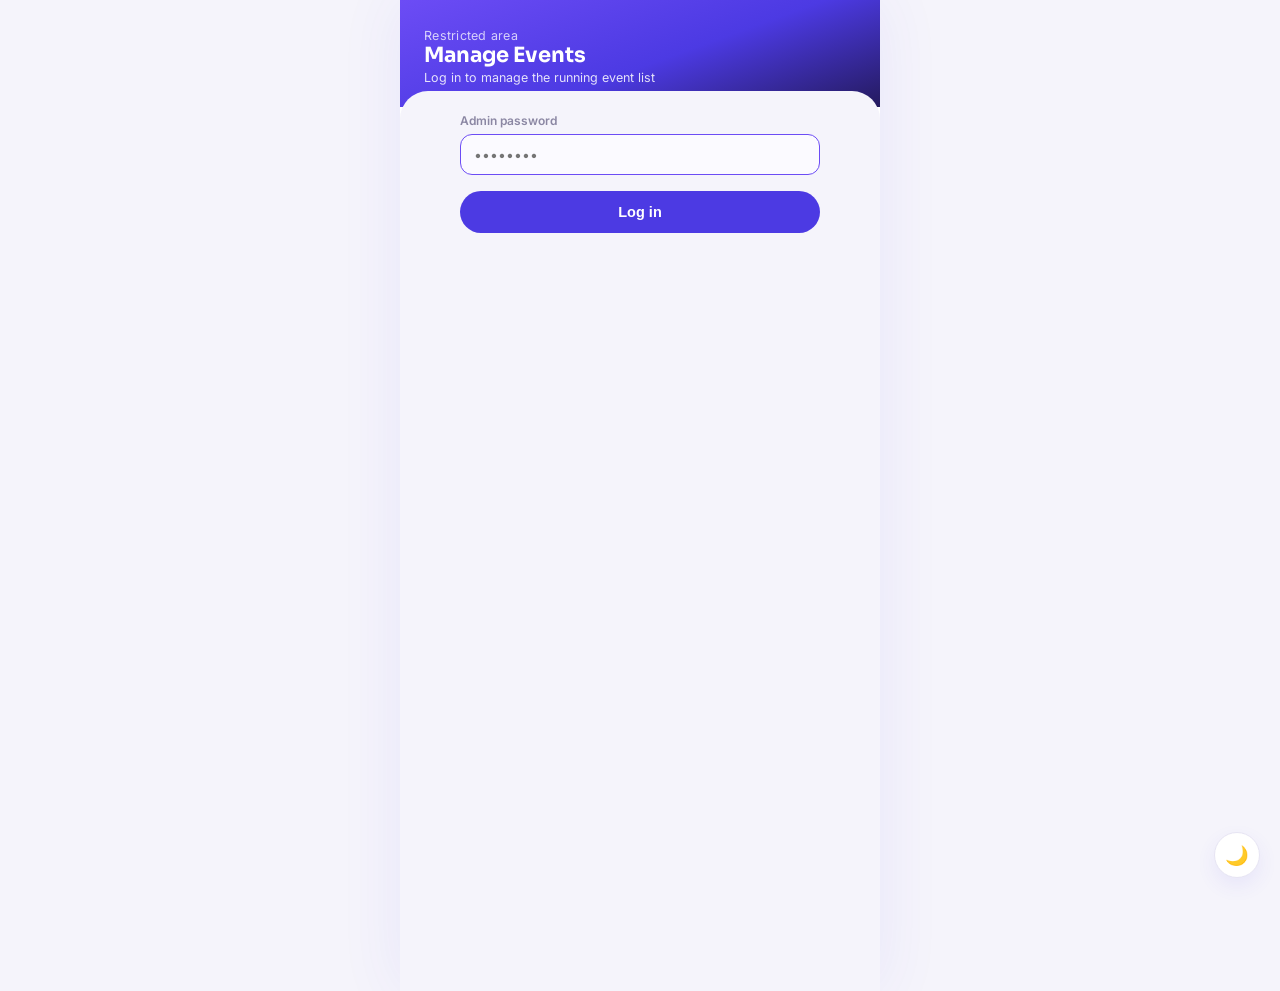
<file: admin/index.html>
<!doctype html>
<html lang="en">
  <head>
    <meta charset="UTF-8" />
    <meta name="viewport" content="width=device-width, initial-scale=1.0" />
    <meta name="robots" content="noindex, nofollow" />
    <title>Manage Events — Run Log</title>
    <link rel="preconnect" href="https://fonts.googleapis.com" />
    <link rel="preconnect" href="https://fonts.gstatic.com" crossorigin />
    <link
      href="https://fonts.googleapis.com/css2?family=Sora:wght@400;600;700;800&family=Inter:wght@400;500;600;700&display=swap"
      rel="stylesheet"
    />
    <script>
      // Apply saved/system theme before first paint to avoid a flash of the wrong theme
      (function () {
        try {
          var saved = localStorage.getItem("theme");
          var theme =
            saved ||
            (window.matchMedia &&
            window.matchMedia("(prefers-color-scheme: dark)").matches
              ? "dark"
              : "light");
          document.documentElement.setAttribute("data-theme", theme);
        } catch (e) {}
      })();
    </script>
    <link rel="stylesheet" href="/style/style.css" />
    <link rel="stylesheet" href="/style/admin/admin.css" />
  </head>
  <body>
    <!-- LOGIN GATE -->
    <div class="phone-shell" id="loginView">
      <header class="header">
        <div class="header-top">
          <div class="profile-text">
            <p class="greeting">Restricted area</p>
            <h1 class="profile-name">Manage Events</h1>
            <p class="profile-bio-plain">
              Log in to manage the running event list
            </p>
          </div>
        </div>
      </header>

      <main class="panel">
        <div class="admin-login-card">
          <label class="field-label" for="pwInput">Admin password</label>
          <form id="loginForm">
            <input
              type="password"
              id="pwInput"
              class="field-input"
              placeholder="••••••••"
              required
              autofocus
            />
            <button type="submit" class="submit-btn" id="loginBtn">
              Log in
            </button>
            <p class="form-status" id="loginStatus"></p>
          </form>
        </div>
      </main>
    </div>

    <!-- DASHBOARD -->
    <div class="phone-shell" id="dashView" hidden>
      <header class="header">
        <div class="header-top">
          <div class="profile-text">
            <p class="greeting">Manage</p>
            <h1 class="profile-name">Running Events</h1>
          </div>
          <button
            class="refresh-btn admin-header-btn"
            id="logoutBtn"
            title="Log out"
          >
            ⏻
          </button>
        </div>
      </header>

      <main class="panel">
        <div class="panel-heading">
          <span class="panel-title">EVENT LIST</span>
          <button class="refresh-btn" id="reloadBtn" title="Reload">⟳</button>
        </div>

        <button class="submit-btn add-btn" id="openAddBtn">+ Add Event</button>

        <div id="adminListState" class="list-state">Loading…</div>
        <ul class="todo-list admin-list" id="adminList" hidden></ul>
      </main>
    </div>

    <button
      class="theme-toggle"
      id="themeToggle"
      aria-label="Toggle light/dark mode"
      title="Toggle light/dark mode"
    >
      <span class="theme-toggle-icon" id="themeToggleIcon">🌙</span>
    </button>

    <!-- ADD / EDIT MODAL -->
    <div class="modal-overlay" id="eventModal">
      <div class="modal-card">
        <button class="modal-close" id="eventModalClose" aria-label="Close">
          ✕
        </button>
        <h2 class="modal-title" id="eventModalTitle">New event</h2>
        <p class="modal-sub">Fill in the details of your running event.</p>

        <form id="eventForm">
          <input type="hidden" id="eventId" />

          <label class="field-label" for="iconInput">Icon (emoji)</label>
          <input
            type="text"
            id="iconInput"
            class="field-input"
            placeholder="🏃"
            maxlength="8"
            required
          />

          <label class="field-label" for="colorInput">Icon color</label>
          <input
            type="color"
            id="colorInput"
            class="field-input color-input"
            value="#4c3ae3"
          />

          <label class="field-label" for="titleInput">Title</label>
          <input
            type="text"
            id="titleInput"
            class="field-input"
            placeholder="Morning Run 5K"
            maxlength="120"
            required
          />

          <label class="field-label" for="descInput">Short description</label>
          <input
            type="text"
            id="descInput"
            class="field-input"
            placeholder="Regular training around the block"
            maxlength="240"
          />

          <label class="field-label" for="timeInput">Time</label>
          <input
            type="text"
            id="timeInput"
            class="field-input"
            placeholder="27 Aug 2026"
            maxlength="40"
          />

          <label class="field-label" for="statusInput">Status</label>
          <select id="statusInput" class="field-input">
            <option value="pending">Pending</option>
            <option value="active">In progress</option>
            <option value="done">Done</option>
            <option value="canceled">Canceled</option>
          </select>

          <button type="submit" class="submit-btn" id="eventSubmitBtn">
            Save Event
          </button>
          <p class="form-status" id="eventFormStatus"></p>
        </form>
      </div>
    </div>

    <!-- DELETE CONFIRM MODAL -->
    <div class="modal-overlay" id="deleteModal">
      <div class="modal-card delete-card">
        <button class="modal-close" id="deleteModalClose" aria-label="Close">
          ✕
        </button>
        <div class="delete-icon">🗑️</div>
        <h2 class="modal-title">Delete event?</h2>
        <p class="modal-sub" id="deleteModalText">
          This will permanently remove this event from your sheet.
        </p>

        <div class="delete-actions">
          <button type="button" class="ghost-btn" id="deleteCancelBtn">
            Cancel
          </button>
          <button type="button" class="danger-btn" id="deleteConfirmBtn">
            Delete
          </button>
        </div>
        <p class="form-status" id="deleteFormStatus"></p>
      </div>
    </div>

    <script src="/js/config.js"></script>
    <script src="/js/admin/admin.js"></script>
  </body>
</html>
</file>
<file: style/style.css>
:root {
  --violet-900: #241a5e;
  --violet-700: #4c3ae3;
  --violet-500: #6c4cf5;
  --violet-100: #eeeafd;
  --bg: #f5f4fb;
  --ink: #1e1b2e;
  --muted: #8b87a3;
  --card: #ffffff;
  --green: #22c55e;
  --amber: #f5a524;
  --coral: #ff6b6b;
  --radius-lg: 28px;
  --radius-md: 18px;
  --radius-sm: 12px;
  --font-display: "Sora", sans-serif;
  --font-body: "Inter", sans-serif;

  --field-bg: #fbfaff;
  --field-border: #e6e4f2;
  --modal-bg: #ffffff;
  --bubble-bg: #ffffff;
  --bubble-border: #ece9f9;
  --check-border: #dcd9ef;
  --shell-shadow: rgba(76, 58, 227, 0.08);
  --card-shadow: rgba(36, 26, 94, 0.06);
  --overlay-bg: rgba(30, 27, 46, 0.55);
}

/* ---------- Dark theme ---------- */
[data-theme="dark"] {
  --bg: #121020;
  --ink: #f1eefc;
  --muted: #9d98bd;
  --card: #1c1930;
  --violet-100: #2a2450;

  --field-bg: #221f3a;
  --field-border: #322c56;
  --modal-bg: #1c1930;
  --bubble-bg: #221f3a;
  --bubble-border: #322c56;
  --check-border: #3a3460;
  --shell-shadow: rgba(0, 0, 0, 0.35);
  --card-shadow: rgba(0, 0, 0, 0.3);
  --overlay-bg: rgba(0, 0, 0, 0.65);
}

* {
  box-sizing: border-box;
}

html,
body {
  margin: 0;
  padding: 0;
  background: var(--bg);
  font-family: var(--font-body);
  color: var(--ink);
  -webkit-font-smoothing: antialiased;
  transition:
    background-color 0.3s ease,
    color 0.3s ease;
}

body {
  min-height: 100vh;
  display: flex;
  justify-content: center;
  position: relative;
  overflow-x: hidden;
}

/* ---------- Phone shell ---------- */
.phone-shell {
  width: 100%;
  max-width: 480px;
  min-height: 100vh;
  background: var(--card);
  position: relative;
  box-shadow: 0 0 60px var(--shell-shadow);
  transition: background-color 0.3s ease;
}

/* ---------- Header ---------- */
.header {
  position: relative;
  background: linear-gradient(
    160deg,
    var(--violet-500) 0%,
    var(--violet-700) 55%,
    var(--violet-900) 100%
  );
  padding: 28px 24px 22px;
  color: #fff;
  overflow: hidden;
}

.lane-lines {
  position: absolute;
  inset: 0;
  opacity: 0.14;
  background-image: repeating-linear-gradient(
    100deg,
    #fff 0px,
    #fff 3px,
    transparent 3px,
    transparent 34px
  );
  pointer-events: none;
}

.header-top {
  position: relative;
  display: flex;
  justify-content: space-between;
  align-items: flex-start;
  gap: 12px;
  z-index: 1;
}

.profile {
  display: flex;
  align-items: center;
  gap: 12px;
  min-width: 0;
}

.profile-photo {
  width: 52px;
  height: 52px;
  border-radius: 50%;
  object-fit: cover;
  border: 2px solid rgba(255, 255, 255, 0.6);
  background: #fff;
  flex-shrink: 0;
}

.profile-text {
  min-width: 0;
}

.greeting {
  margin: 0;
  font-size: 12.5px;
  opacity: 0.75;
  letter-spacing: 0.02em;
}

.profile-name {
  margin: 1px 0 3px;
  font-family: var(--font-display);
  font-size: 21px;
  font-weight: 700;
  line-height: 1.1;
}

.profile-bio {
  margin: 0;
  width: 220px;
  max-width: 220px;
  overflow: hidden;
  white-space: nowrap;
  font-size: 12.5px;
  opacity: 0.85;
}

.profile-bio-text {
  display: inline-block;
  width: max-content;
  white-space: nowrap;
  animation: profileBioMarquee 12s linear infinite;
}

@keyframes profileBioMarquee {
  0% {
    transform: translateX(0);
  }
  70% {
    transform: translateX(-100%);
  }
  70.01% {
    transform: translateX(220px);
  }
  100% {
    transform: translateX(0);
  }
}

.bib {
  display: flex;
  flex-direction: column;
  align-items: flex-end;
  background: rgba(255, 255, 255, 0.14);
  border: 1px solid rgba(255, 255, 255, 0.3);
  border-radius: var(--radius-sm);
  padding: 8px 12px;
  flex-shrink: 0;
}

.bib-label {
  font-size: 9.5px;
  letter-spacing: 0.12em;
  opacity: 0.8;
}

.bib-date {
  font-family: var(--font-display);
  font-weight: 700;
  font-size: 10px;
  margin-top: 2px;
}

.progress-row {
  position: relative;
  z-index: 1;
  display: flex;
  align-items: center;
  gap: 10px;
  margin-top: 22px;
}

.progress-track {
  flex: 1;
  height: 8px;
  border-radius: 99px;
  background: rgba(255, 255, 255, 0.22);
  overflow: hidden;
}

.progress-fill {
  height: 100%;
  background: linear-gradient(90deg, #a7f3d0, var(--green));
  border-radius: 99px;
  transition: width 0.5s ease;
}

.progress-label {
  font-size: 11.5px;
  font-weight: 600;
  opacity: 0.9;
  white-space: nowrap;
}

/* ---------- Countdown badge ---------- */
.countdown-badge {
  position: relative;
  z-index: 1;
  display: inline-flex;
  align-items: center;
  gap: 6px;
  margin: 12px 0 0;
  padding: 6px 13px;
  background: rgba(255, 255, 255, 0.14);
  border: 1px solid rgba(255, 255, 255, 0.3);
  border-radius: 999px;
  font-size: 11.5px;
  font-weight: 600;
  font-family: inherit;
  color: #ffffff;
  cursor: pointer;
  transition:
    background-color 0.2s ease,
    transform 0.15s ease;
}

.countdown-badge:hover {
  background: rgba(255, 255, 255, 0.22);
}
.countdown-badge:active {
  transform: scale(0.97);
}

.countdown-badge[hidden] {
  display: none;
}

/* ---------- Panel ---------- */
.panel {
  background: var(--bg);
  border-radius: var(--radius-lg) var(--radius-lg) 0 0;
  margin-top: -16px;
  position: relative;
  z-index: 2;
  padding: 22px 20px 120px;
  min-height: 100vh;
  transition: background-color 0.3s ease;
}

.panel-heading {
  display: flex;
  align-items: center;
  justify-content: space-between;
  margin-bottom: 14px;
}

.panel-title {
  font-family: var(--font-display);
  font-size: 12.5px;
  font-weight: 700;
  letter-spacing: 0.1em;
  color: var(--muted);
}

.panel-actions {
  display: flex;
  align-items: center;
  gap: 8px;
}

.icon-btn {
  border: none;
  background: var(--violet-100);
  color: var(--violet-700);
  width: 30px;
  height: 30px;
  border-radius: 50%;
  font-size: 15px;
  font-weight: 500;
  cursor: pointer;
  display: flex;
  align-items: center;
  justify-content: center;
  transition:
    transform 0.3s ease,
    background-color 0.3s ease;
}

.refresh-btn {
  font-size: 20px;
}
.refresh-btn:active {
  transform: rotate(180deg);
}

.list-state {
  text-align: center;
  color: var(--muted);
  font-size: 13.5px;
  padding: 40px 10px;
}

.todo-list {
  list-style: none;
  margin: 0;
  padding: 0;
  display: flex;
  flex-direction: column;
  gap: 12px;
}

.list-state[hidden],
.todo-list[hidden] {
  display: none !important;
}

.todo-item {
  display: flex;
  align-items: center;
  gap: 13px;
  background: var(--card);
  border-radius: var(--radius-md);
  padding: 13px 14px;
  box-shadow: 0 4px 16px var(--card-shadow);
  border: 1.5px solid transparent;
  transition:
    border-color 0.2s ease,
    opacity 0.2s ease,
    background-color 0.3s ease;
}

.todo-item.is-done {
  opacity: 0.55;
}

.todo-item.is-active {
  border-color: var(--violet-500);
}

.todo-item.is-canceled {
  opacity: 0.55;
  border-color: var(--coral);
}

.todo-icon {
  width: 44px;
  height: 44px;
  border-radius: 13px;
  display: flex;
  align-items: center;
  justify-content: center;
  font-size: 20px;
  flex-shrink: 0;
  color: #fff;
}

.todo-body {
  flex: 1;
  min-width: 0;
}

.todo-title {
  margin: 0 0 2px;
  font-size: 14.5px;
  font-weight: 700;
  color: var(--ink);
}

.todo-item.is-done .todo-title {
  text-decoration: line-through;
  text-decoration-color: var(--muted);
}

.todo-desc {
  margin: 0;
  font-size: 12px;
  color: var(--muted);
  overflow: hidden;
  text-overflow: ellipsis;
  white-space: nowrap;
}

.todo-time {
  margin: 3px 0 0;
  font-size: 11px;
  color: var(--violet-500);
  font-weight: 600;
}

.todo-bell {
  width: 28px;
  height: 28px;
  border-radius: 50%;
  border: 1.5px solid var(--field-border);
  background: transparent;
  color: var(--muted);
  font-size: 13px;
  flex-shrink: 0;
  display: flex;
  align-items: center;
  justify-content: center;
  cursor: pointer;
  transition:
    background-color 0.2s ease,
    border-color 0.2s ease,
    color 0.2s ease;
}

.todo-bell.is-active {
  background: var(--violet-100);
  border-color: var(--violet-500);
  color: var(--violet-700);
}

.todo-check {
  width: 24px;
  height: 24px;
  border-radius: 50%;
  border: 2px solid var(--check-border);
  flex-shrink: 0;
  display: flex;
  align-items: center;
  justify-content: center;
}

.todo-item.is-done .todo-check {
  background: var(--green);
  border-color: var(--green);
  color: #fff;
  font-size: 13px;
}

.todo-item.is-active .todo-check {
  border-color: var(--violet-500);
  background: var(--violet-500);
  box-shadow: 0 0 0 4px var(--violet-100);
}
.todo-item.is-active .todo-check::after {
  content: "";
  width: 8px;
  height: 8px;
  border-radius: 50%;
  background: #fff;
}

.todo-item.is-canceled .todo-check {
  background: var(--coral);
  border-color: var(--coral);
  color: #fff;
  font-size: 12px;
}

/* ---------- Floating Action Button ---------- */
.fab {
  position: fixed;
  bottom: 22px;
  left: 50%;
  transform: translateX(-50%);
  display: flex;
  align-items: center;
  justify-content: center;
  gap: 8px;
  background: linear-gradient(120deg, var(--coral), #ff8e6e);
  color: #fff;
  border: none;
  padding: 13px 20px;
  border-radius: 999px;
  font-family: var(--font-body);
  font-weight: 700;
  font-size: 14px;
  box-shadow: 0 10px 26px rgba(255, 107, 107, 0.4);
  cursor: pointer;
  z-index: 40;
  width: max-content;
  max-width: calc(100vw - 44px);
}

.fab-icon {
  font-size: 16px;
}

/* ---------- Theme toggle (floating, bottom-right) ---------- */
.theme-toggle {
  position: fixed;
  bottom: 22px;
  right: 20px;
  width: 46px;
  height: 46px;
  border-radius: 50%;
  border: 1.5px solid var(--field-border);
  background: var(--card);
  color: var(--ink);
  display: flex;
  align-items: center;
  justify-content: center;
  font-size: 19px;
  cursor: pointer;
  box-shadow: 0 8px 20px var(--shell-shadow);
  z-index: 41;
  transition:
    background-color 0.3s ease,
    border-color 0.3s ease,
    transform 0.2s ease;
}

.theme-toggle:active {
  transform: scale(0.9);
}

/* ---------- Modal ---------- */
.modal-overlay {
  position: fixed;
  inset: 0;
  background: var(--overlay-bg);
  display: flex;
  align-items: flex-end;
  justify-content: center;
  z-index: 60;
  opacity: 0;
  pointer-events: none;
  transition: opacity 0.25s ease;
}

.modal-overlay.is-open {
  opacity: 1;
  pointer-events: auto;
}

.modal-card {
  width: 100%;
  max-width: 430px;
  background: var(--modal-bg);
  border-radius: 24px 24px 0 0;
  padding: 24px 22px 28px;
  transform: translateY(30px);
  transition:
    transform 0.3s ease,
    background-color 0.3s ease;
  position: relative;
}

.modal-overlay.is-open .modal-card {
  transform: translateY(0);
}

.modal-close {
  position: absolute;
  top: 16px;
  right: 16px;
  border: none;
  background: var(--violet-100);
  width: 28px;
  height: 28px;
  border-radius: 50%;
  color: var(--violet-700);
  cursor: pointer;
  font-size: 13px;
}

.modal-title {
  font-family: var(--font-display);
  font-size: 19px;
  margin: 0 0 4px;
}

.modal-sub {
  margin: 0 0 18px;
  font-size: 13px;
  color: var(--muted);
}

.field-label {
  display: block;
  font-size: 12px;
  font-weight: 600;
  color: var(--muted);
  margin-bottom: 6px;
}

.field-input,
.field-textarea {
  width: 100%;
  border: 1.5px solid var(--field-border);
  border-radius: var(--radius-sm);
  padding: 11px 13px;
  font-family: var(--font-body);
  font-size: 14px;
  margin-bottom: 16px;
  resize: none;
  background: var(--field-bg);
  color: var(--ink);
  transition:
    background-color 0.3s ease,
    border-color 0.3s ease,
    color 0.3s ease;
}

.field-input:focus,
.field-textarea:focus {
  outline: none;
  border-color: var(--violet-500);
}

.field-textarea {
  height: 90px;
  margin-bottom: 4px;
}

.char-counter {
  text-align: right;
  font-size: 11px;
  color: var(--muted);
  margin-bottom: 16px;
}

.submit-btn {
  width: 100%;
  border: none;
  background: var(--violet-700);
  color: #fff;
  padding: 13px;
  border-radius: 999px;
  font-weight: 700;
  font-size: 14.5px;
  cursor: pointer;
  transition: opacity 0.2s ease;
}

.submit-btn:disabled {
  opacity: 0.6;
  cursor: default;
}

.form-status {
  text-align: center;
  font-size: 12.5px;
  margin: 10px 0 0;
  min-height: 16px;
}

.form-status.ok {
  color: var(--green);
}
.form-status.err {
  color: var(--coral);
}

/* ---------- Stats modal ---------- */
.stats-grid {
  display: grid;
  grid-template-columns: repeat(2, 1fr);
  gap: 10px;
  margin-bottom: 16px;
}

.stat-box {
  background: var(--field-bg);
  border-radius: var(--radius-sm);
  padding: 13px 10px;
  text-align: center;
  transition: background-color 0.3s ease;
}

.stat-value {
  font-family: var(--font-display);
  font-size: 21px;
  font-weight: 800;
  color: var(--violet-700);
}

.stat-label {
  margin-top: 2px;
  font-size: 11px;
  color: var(--muted);
}

.badges-row {
  display: flex;
  flex-wrap: wrap;
  gap: 8px;
  margin-bottom: 18px;
}

.badge-chip {
  display: inline-flex;
  align-items: center;
  gap: 4px;
  background: var(--violet-100);
  color: var(--violet-700);
  font-size: 11.5px;
  font-weight: 700;
  padding: 6px 11px;
  border-radius: 999px;
  transition: opacity 0.2s ease;
}

.badge-chip.is-locked {
  opacity: 0.4;
  filter: grayscale(1);
}

/* ---------- Next event modal ---------- */
.next-event-card {
  display: flex;
  align-items: center;
  gap: 14px;
  background: var(--field-bg);
  border-radius: var(--radius-md);
  padding: 16px;
  margin-bottom: 16px;
  transition: background-color 0.3s ease;
}

.next-event-icon {
  width: 52px;
  height: 52px;
  border-radius: 16px;
  display: flex;
  align-items: center;
  justify-content: center;
  font-size: 24px;
  flex-shrink: 0;
  color: #fff;
}

.next-event-info {
  min-width: 0;
}

.next-event-title {
  font-family: var(--font-display);
  font-weight: 700;
  font-size: 15.5px;
  margin: 0 0 3px;
}

.next-event-date {
  font-size: 12.5px;
  color: var(--muted);
  margin: 0 0 3px;
}

.next-event-countdown {
  display: inline-block;
  font-size: 11.5px;
  font-weight: 700;
  color: var(--violet-700);
  background: var(--violet-100);
  padding: 3px 10px;
  border-radius: 999px;
}

/* ---------- Bubble lane (encouragement messages) ---------- */
.bubble-lane {
  position: fixed;
  inset: 0;
  pointer-events: none;
  overflow: hidden;
  z-index: 5;
}

.bubble {
  position: absolute;
  bottom: -80px;
  max-width: 220px;
  background: var(--bubble-bg);
  border: 1px solid var(--bubble-border);
  box-shadow: 0 8px 20px rgba(76, 58, 227, 0.12);
  border-radius: 14px 14px 14px 3px;
  padding: 8px 12px;
  font-size: 12px;
  line-height: 1.35;
  animation-name: floatUp;
  animation-timing-function: linear;
  animation-fill-mode: forwards;
}

.bubble .bubble-name {
  display: block;
  font-weight: 700;
  color: var(--violet-700);
  font-size: 11px;
  margin-bottom: 2px;
}

.bubble .bubble-msg {
  color: var(--ink);
  word-break: break-word;
}

@keyframes floatUp {
  0% {
    transform: translateY(0) translateX(0);
    opacity: 0;
  }
  8% {
    opacity: 1;
  }
  90% {
    opacity: 1;
  }
  100% {
    transform: translateY(-115vh) translateX(var(--drift, 0px));
    opacity: 0;
  }
}

@media (prefers-reduced-motion: reduce) {
  .bubble {
    animation: none;
    opacity: 0;
  }
  .progress-fill {
    transition: none;
  }
}

/* ---------- Responsive ---------- */
@media (max-width: 380px) {
  .profile-bio {
    max-width: 160px;
  }
}
</file>
<file: style/admin/admin.css>
/* Extends the site's real style.css (violet theme) - only admin-specific bits live here */

body {
  align-items: flex-start;
}

.phone-shell {
  margin: 0 auto;
}

.profile-bio-plain {
  margin: 2px 0 0;
  font-size: 12.5px;
  opacity: 0.85;
}

.admin-header-btn {
  background: rgba(255, 255, 255, 0.16);
  color: #fff;
}

.admin-login-card {
  max-width: 360px;
  margin: 0 auto;
}

.add-btn {
  margin-bottom: 16px;
  background: var(--violet-700);
}

.admin-list .todo-item {
  position: relative;
  padding-right: 88px;
}

.admin-item-actions {
  position: absolute;
  right: 12px;
  top: 50%;
  transform: translateY(-50%);
  display: flex;
  gap: 6px;
}

.icon-btn {
  width: 30px;
  height: 30px;
  border-radius: 50%;
  border: 1px solid var(--violet-100);
  background: var(--card);
  color: var(--violet-700);
  font-size: 13px;
  cursor: pointer;
  display: flex;
  align-items: center;
  justify-content: center;
}

.icon-btn.danger {
  color: var(--coral);
  border-color: #fbe1e1;
}

.color-input {
  height: 44px;
  padding: 4px;
  cursor: pointer;
}

.modal-overlay#eventModal .modal-card {
  max-height: 88vh;
  overflow-y: auto;
}

/* ---------- Delete confirm modal ---------- */
.delete-card {
  text-align: center;
}

.delete-icon {
  width: 52px;
  height: 52px;
  margin: 0 auto 12px;
  border-radius: 50%;
  background: var(--danger-bg);
  color: var(--coral);
  font-size: 22px;
  display: flex;
  align-items: center;
  justify-content: center;
}

#deleteModal .modal-title {
  margin-bottom: 6px;
}

#deleteModal .modal-sub {
  margin-bottom: 20px;
}

.delete-actions {
  display: flex;
  gap: 10px;
}

.ghost-btn {
  flex: 1;
  border: 1.5px solid var(--violet-100);
  background: #fff;
  color: var(--ink);
  padding: 13px;
  border-radius: 999px;
  font-weight: 700;
  font-size: 14.5px;
  cursor: pointer;
}

.danger-btn {
  flex: 1;
  border: none;
  background: var(--coral);
  color: #fff;
  padding: 13px;
  border-radius: 999px;
  font-weight: 700;
  font-size: 14.5px;
  cursor: pointer;
  transition: opacity 0.2s ease;
}

.danger-btn:disabled {
  opacity: 0.6;
  cursor: default;
}

/* ---------- Delete confirmation modal ---------- */
.delete-card {
  text-align: center;
}

.delete-icon {
  width: 52px;
  height: 52px;
  margin: 0 auto 14px;
  border-radius: 50%;
  background: var(--danger-bg);
  color: var(--coral);
  font-size: 22px;
  display: flex;
  align-items: center;
  justify-content: center;
}

.delete-card .modal-title {
  margin-bottom: 6px;
}

.delete-card .modal-sub {
  margin-bottom: 22px;
}

.delete-actions {
  display: flex;
  gap: 10px;
}

.ghost-btn,
.danger-btn {
  flex: 1;
  border: none;
  padding: 13px;
  border-radius: 999px;
  font-weight: 700;
  font-size: 14.5px;
  cursor: pointer;
  transition: opacity 0.2s ease;
}

.ghost-btn {
  background: var(--violet-100);
  color: var(--violet-700);
}

.danger-btn {
  background: var(--coral);
  color: #fff;
}

.ghost-btn:disabled,
.danger-btn:disabled {
  opacity: 0.6;
  cursor: default;
}
</file>
